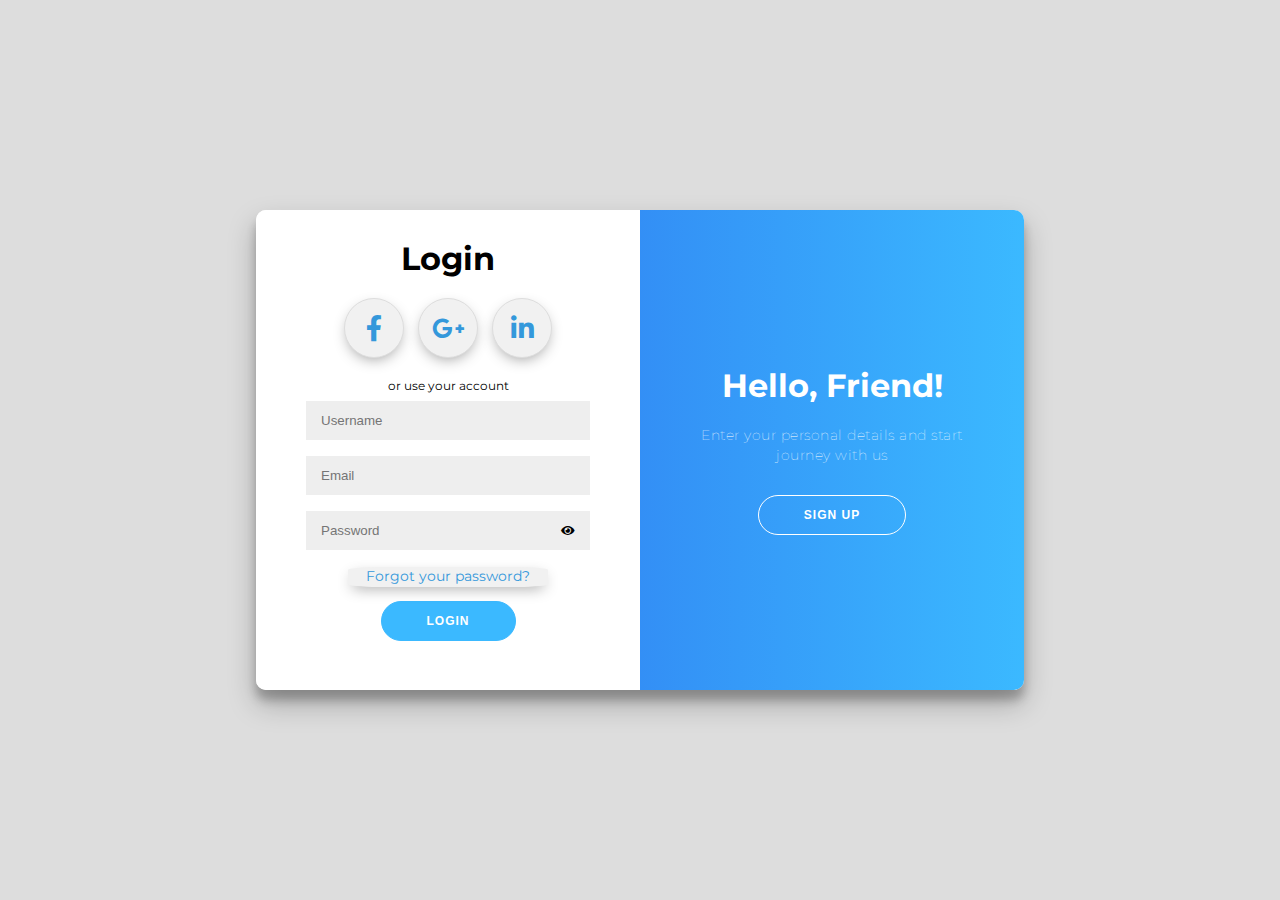
<file: index.html>
<!DOCTYPE html>
<html lang="en" dir="ltr">

<head>
  <meta charset="utf-8" />

  <meta name="viewport" content="width=device-width, initial-scale=1.0">
  <meta http-equiv="X-UA-Compatible" content="ie=edge" />
  <link rel="stylesheet" href="https://use.fontawesome.com/releases/v5.8.1/css/all.css" />
  <link rel="stylesheet" type="text/css" href="styles.css" media="screen and (min-width: 769px)">
<link rel="stylesheet" type="text/css" href="mobile.css" media="screen and (max-width: 768px)">
  <title>Login/SignUp</title>
</head>

<body>
<div class="computer">
  <div class="container" id="container">
    <div class="form-container sign-up-container">
      <form class="form-control" action="#">
        <h1>Create Account</h1>
        <div class="social-container">
          <a href="#" class="social"><i class="fab fa-facebook-f"></i></a>
          <a href="#" class="social"><i class="fab fa-google-plus-g"></i></a>
          <a href="#" class="social"><i class="fab fa-linkedin-in"></i></a>
        </div>
        <span>or use your email for registration</span>
        <input type="text" placeholder="Userame"required/>
        <small>Error message</small>
        <input type="email" placeholder="Email" required />
        <small>Error message</small>
        <input type="password" placeholder="Password" id="pass_log_id_2" name="pass" value="" required/>
        <small>Error message</small>
        <div class="eye-button"><span toggle="#password-field" class="fa fa-fw fa-eye field_icon toggle-password"></span></div>
        <div class="Re-Check-Password">
          <input type="password" placeholder="Confirm Password" id="pass_log_id_5" name="pass" value="" required/>
          <div class="eye-button"><span toggle="#password-field" class="fa fa-fw fa-eye field_icon toggle-password"></span></div>
        </div>
        <button class="Sign-Up-Butt">Sign Up</button>
      </form>
    </div>
    <div class="form-container sign-in-container">
      <form id="form" class="form-control" action="#" onsubmit="return checkInputs()">
        <h1>Login</h1>
        <div class="social-container">
          <a href="#" class="social"><i class="fab fa-facebook-f"></i></a>
          <a href="#" class="social"><i class="fab fa-google-plus-g"></i></a>
          <a href="#" class="social"><i class="fab fa-linkedin-in"></i></a>
        </div>
        <span>or use your account</span>
        <input type="text" placeholder="Username" id="username" required/>
        <small>Error message</small>
        <input type="email" placeholder="Email" id="email" required/>
        <small>Error message</small>
        <input type="password" placeholder="Password" id="pass_log_id" name="pass" value="" required/>
        <small>Error message</small>
        <div class="eye-button"><span toggle="#password-field" class="fa fa-fw fa-eye field_icon toggle-password"></span></div>
        <div class="bc"><a class="forgotPassword" href="#">Forgot your password?</a>
        <button>Login</button></div>
      </form>
    </div>
    <div class="overlay-container">
      <div class="overlay">
        <div class="overlay-panel overlay-left">
          <h1>Welcome Back!</h1>
          <p>To keep connected with us please login with your personal info</p>
          <button class="ghost" id="signIn">Login</button>
        </div>
        <div class="overlay-panel overlay-right">
          <h1>Hello, Friend!</h1>
          <p>Enter your personal details and start journey with us</p>
          <button class="ghost" id="signUp">Sign Up</button>
        </div>
      </div>
    </div>
  </div>
      	</div>
  <!--Code for Mobile Screen-->

    <div class="mobile">
    <div class="form-container sign-in-container">
      <form action="#">
        <h1>Login</h1>
        <div class="social-container">
          <a href="#" class="social"><i class="fab fa-facebook-f"></i></a>
          <a href="#" class="social"><i class="fab fa-google-plus-g"></i></a>
          <a href="#" class="social"><i class="fab fa-linkedin-in"></i></a>
        </div>
        <div class="login-details">
          <span>or use your account</span>
          <input type="text" placeholder="Username" required/>
          <small>Error message</small>
          <input type="email" placeholder="Email" required/>
          <small>Error message</small>
        <div><input  type="password" placeholder="Password" id="pass_log_id_3" name="pass" value="" required/>
          <small>Error message</small>
          <div class="eye-button-2"><span toggle="#password-field" class="fa fa-fw fa-eye field_icon toggle-password"></span></div></div>
          <div class="forgotPassword"><a class="forgot-Password" href="#">Forgot your password?</a></div>
          <button>Login</button>
          <p>New Here? <a class="clickhere" href="signUp.html">Click</a>here to register yourself!</p>
        </div>

      </form>
    </div>

</div>



  <script src="https://ajax.googleapis.com/ajax/libs/jquery/3.5.1/jquery.min.js">


  </script>
  <script src="app.js"></script>
</body>

</html>
</file>
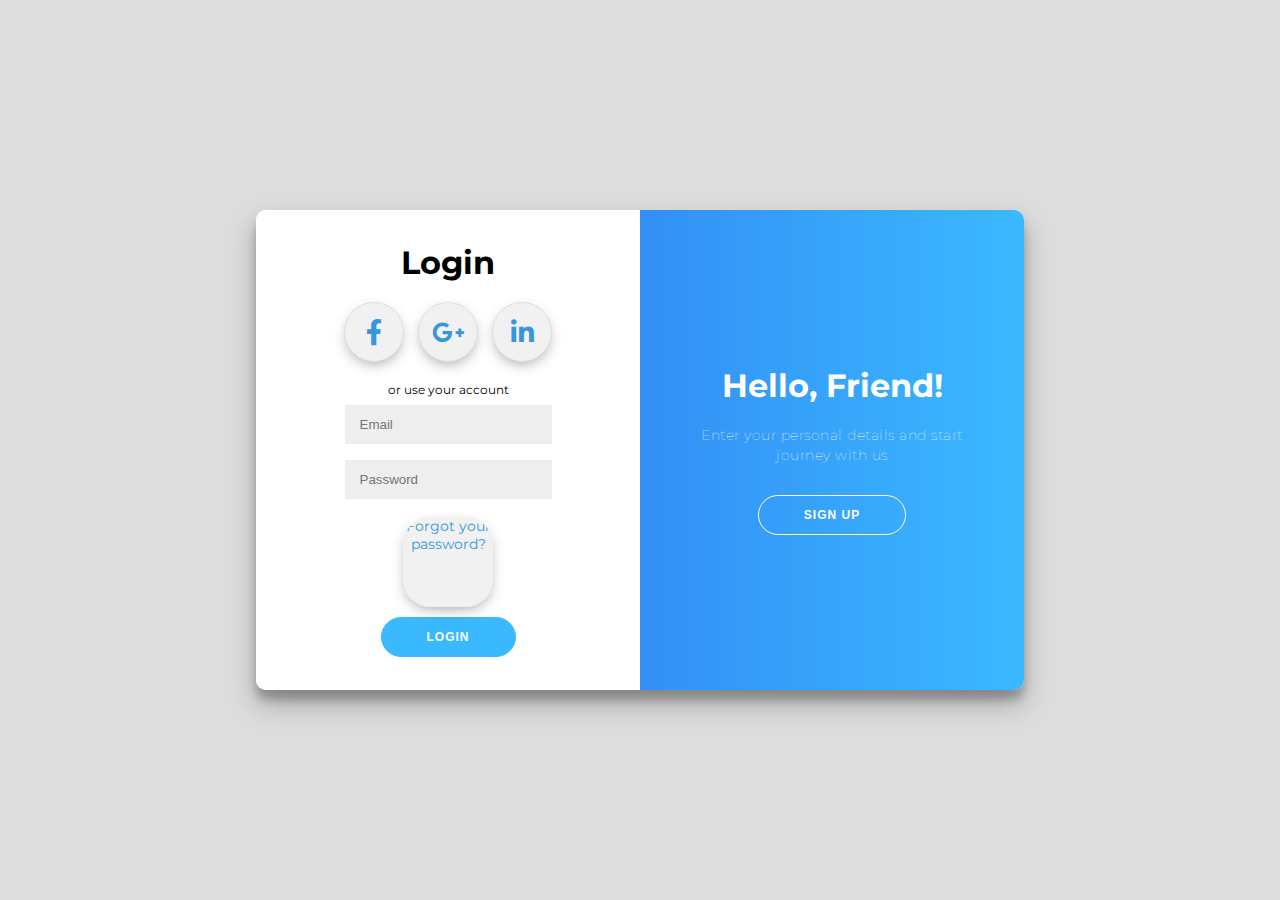
<file: login.html>
<!DOCTYPE html>
<html lang="en" dir="ltr">
  <head>
    <meta charset="utf-8" />

    <meta name="viewport" content="width=device-width, initial-scale 1.0" />
    <meta http-equiv="X-UA-Compatible" content="ie=edge" />
    <link
          rel="stylesheet"
          href="https://use.fontawesome.com/releases/v5.8.1/css/all.css" />
    <link rel="stylesheet" href="styles.css"/>
    <title>Login/SignUp</title>
  </head>
  <body>

    <div class="container" id="container">
    	<div class="form-container sign-up-container">
    		<form id="form">
    			<h1>Create Account</h1>
    			<div class="social-container">
    				<a href="#" class="social"><i class="fab fa-facebook-f"></i></a>
    				<a href="#" class="social"><i class="fab fa-google-plus-g"></i></a>
    				<a href="#" class="social"><i class="fab fa-linkedin-in"></i></a>
    			</div>
    			<span></span>or use your email for registration</span>
          <div class="form-control">
    			<input id="name" type="text" placeholder="Name" />

          </div>
          <div class="form-control">
    			<input id="email" type="email" placeholder="Email" />

          </div>
          <div class="form-control">
    			<input id="password" type="password" placeholder="Password" />

          </div>
    			<button id="SignUp">Sign Up</button>
    		</form>
    	</div>
    	<div class="form-container sign-in-container">
    		<form id="form">
    			<h1>Login</h1>
    			<div class="social-container">
    				<a href="#" class="social"><i class="fab fa-facebook-f"></i></a>
    				<a href="#" class="social"><i class="fab fa-google-plus-g"></i></a>
    				<a href="#" class="social"><i class="fab fa-linkedin-in"></i></a>
    			</div>
    			<span>or use your account</span>
          <div class="form-control">
    			<input id = "email" type="email" placeholder="Email" />

          </div>
          <div class="form-control">
    			<input id="password" type="password" placeholder="Password" />

          </div>
    			<a href="#">Forgot your password?</a>
    			<button id = "SignIn">Login</button>
    		</form>
    	</div>
    	<div class="overlay-container">
    		<div class="overlay">
    			<div class="overlay-panel overlay-left">
    				<h1>Welcome Back!</h1>
    				<p>To keep connected with us please login with your personal info</p>
    				<button class="ghost" id="signIn">Sign In</button>
    			</div>
    			<div class="overlay-panel overlay-right">
    				<h1>Hello, Friend!</h1>
    				<p>Enter your personal details and start journey with us</p>
    				<button class="ghost" id="signUp">Sign Up</button>
    			</div>
    		</div>
    	</div>
    </div>


   <script src="app.js"></script>
  </body>
</html>
</file>
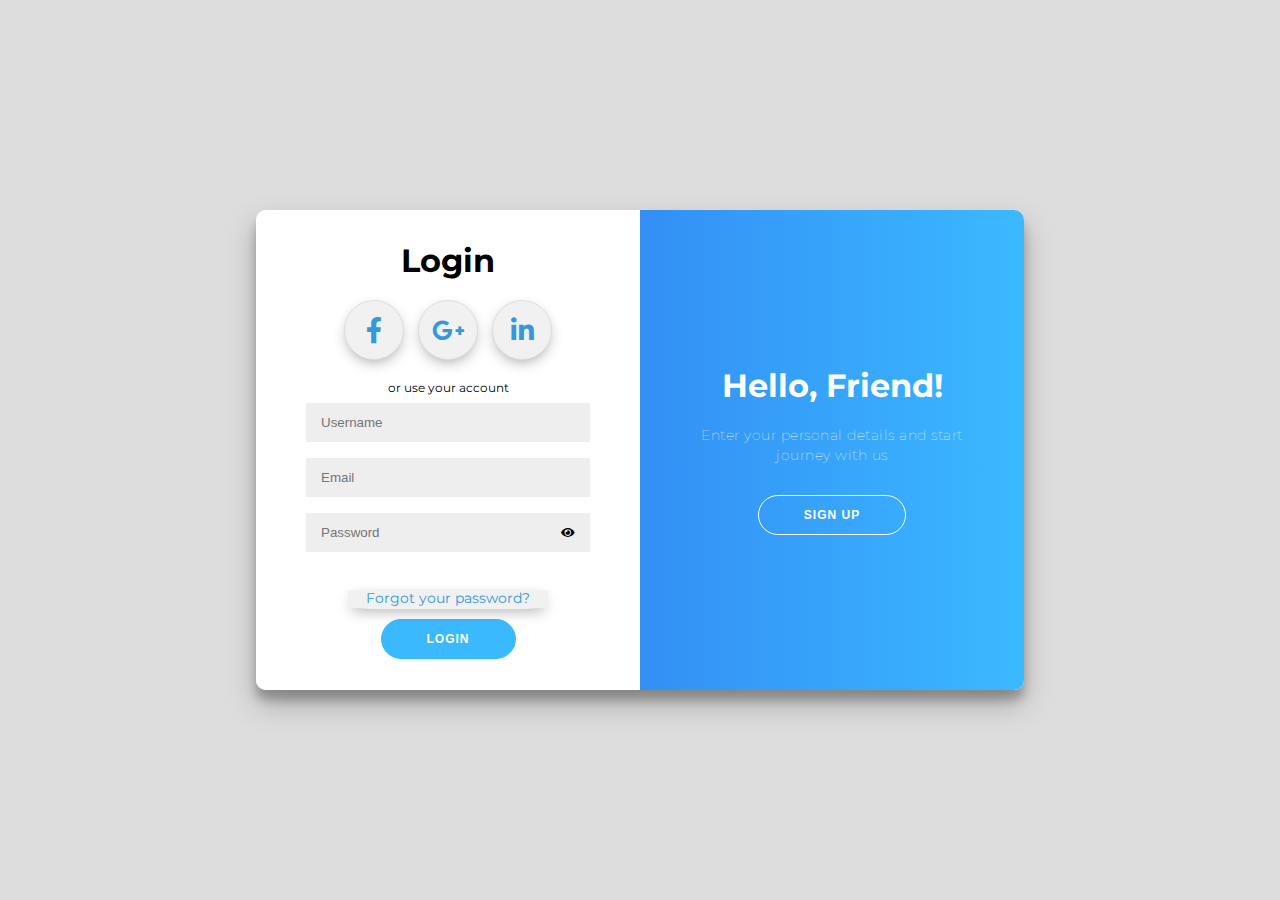
<file: signUp.html>
<!DOCTYPE html>
<html lang="en" dir="ltr">
  <head>
    <meta charset="utf-8">
    <meta name="viewport" content="width=device-width, initial-scale=1.0">
    <meta http-equiv="X-UA-Compatible" content="ie=edge" />
    <link rel="stylesheet" href="https://use.fontawesome.com/releases/v5.8.1/css/all.css" />
      <link rel="stylesheet" type="text/css" href="styles.css" media="screen and (min-width: 769px)">
      <link rel="stylesheet" type="text/css" href="mobile.css" media="screen and (max-width: 768px)">
    <title>SignUp</title>

  </head>
  <body>
    <div class="computer">
      <div class="container" id="container">
        <div class="form-container sign-up-container">
          <form action="#">
            <h1>Create Account</h1>
            <div class="social-container">
              <a href="#" class="social"><i class="fab fa-facebook-f"></i></a>
              <a href="#" class="social"><i class="fab fa-google-plus-g"></i></a>
              <a href="#" class="social"><i class="fab fa-linkedin-in"></i></a>
            </div>
            <span>or use your email for registration</span>
            <input type="text" id="name" name="name" placeholder="Userame" required/>
            <input type="email" id="email" name="email" placeholder="Email" required/>

            <input type="password" placeholder="Password" id="pass_log_id_2" name="pass" value="" required/>
            <div class="eye-button"><span toggle="#password-field" class="fa fa-fw fa-eye field_icon toggle-password"></span></div>
            <div class="Re-Check-Password">
              <input type="password" placeholder="Confirm Password" id="pass_log_id_5" name="pass" value="" required/>
              <div class="eye-button"><span toggle="#password-field" class="fa fa-fw fa-eye field_icon toggle-password"></span></div>
            </div>
            <button class="Sign-Up-Butt">Sign Up</button>
          </form>
        </div>
        <div class="form-container sign-in-container">
          <form action="#">
            <h1>Login</h1>
            <div class="social-container">
              <a href="#" class="social"><i class="fab fa-facebook-f"></i></a>
              <a href="#" class="social"><i class="fab fa-google-plus-g"></i></a>
              <a href="#" class="social"><i class="fab fa-linkedin-in"></i></a>
            </div>
            <span>or use your account</span>
            <input type="text"  placeholder="Username" required/>
            <input type="email" id="email" name="email" placeholder="Email" required/>
            <input type="password" placeholder="Password" id="pass_log_id" name="pass" value="" required/>
            <div class="eye-button"><span toggle="#password-field" class="fa fa-fw fa-eye field_icon toggle-password"></span></div>
            <a class="forgotPassword" href="#">Forgot your password?</a>
            <button>Login</button>
          </form>
        </div>
        <div class="overlay-container">
          <div class="overlay">
            <div class="overlay-panel overlay-left">
              <h1>Welcome Back!</h1>
              <p>To keep connected with us please login with your personal info</p>
              <button class="ghost" id="signIn">Login</button>
            </div>
            <div class="overlay-panel overlay-right">
              <h1>Hello, Friend!</h1>
              <p>Enter your personal details and start journey with us</p>
              <button class="ghost" id="signUp">Sign Up</button>
            </div>
          </div>
        </div>
      </div>
          	</div>





    <div class="mobile">
    <div class="form-container sign-in-container">
      <form action="#">
        <h1>Sign Up</h1>
        <div class="social-container">
          <a href="#" class="social"><i class="fab fa-facebook-f"></i></a>
          <a href="#" class="social"><i class="fab fa-google-plus-g"></i></a>
          <a href="#" class="social"><i class="fab fa-linkedin-in"></i></a>
        </div>
        <div class="login-details">
          <input type="txt" id="username" name="username" placeholder="Username" required/>
          <input type="email" id="email" name="email" placeholder="Email" required/>
          <input type="password" placeholder="Password"  id="pass_log_id_4" name="pass" value="" required/>
          <div class="eye-button-2"><span toggle="#password-field" class="fa fa-fw fa-eye field_icon toggle-password"></span></div>
          <div class="Re-Check-Password">
            <input type="password" placeholder="Confirm Password" id="pass_log_id_6" name="pass" value="" required/>
            <div class="eye-button-3"><span toggle="#password-field" class="fa fa-fw fa-eye field_icon toggle-password"></span></div>
          </div>
          <div class="bct">
            <button>Sign Up</button>
            <p>Login?<a class="clickhere" href="index.html">Click</a>here register yourself!</p>
          </div>

        </div>

      </form>
    </div>
      </div>

        <script src="https://ajax.googleapis.com/ajax/libs/jquery/3.5.1/jquery.min.js">
        </script>
        <script src="app.js"></script>
  </body>
</html>
</file>
<file: styles.css>
@import url('https://fonts.googleapis.com/css?family=Montserrat:400,800');

/* Hiding Styles for Computer Screen */
.mobile{
	display: none;
}


* {
	box-sizing: border-box;
}

body {
	background: #f6f5f7;
	display: flex;
	justify-content: center;
	align-items: center;
	flex-direction: column;
	font-family: 'Montserrat', sans-serif;
	height: 100vh;
	margin: -20px 0 50px;
}

h1 {
	font-weight: bold;
	margin: 0;
}

h2 {
	text-align: center;
}

p {
	font-size: 14px;
	font-weight: 100;
	line-height: 20px;
	letter-spacing: 0.5px;
	margin: 20px 0 30px;
}

span {
	font-size: 12px;
}

a {
	color: #333;
	font-size: 14px;
	text-decoration: none;
	margin: 15px 0;

}

button {
	border-radius: 20px;
	border: 1px solid #3BB9FF;
	background-color: #3BB9FF;
	color: #FFFFFF;
	font-size: 12px;
	font-weight: bold;
	padding: 12px 45px;
	letter-spacing: 1px;
	text-transform: uppercase;
	transition: transform 80ms ease-in;
}

button:active {
	transform: scale(0.95);
}

button:focus {
	outline: none;
}

button.ghost {
	background-color: transparent;
	border-color: #FFFFFF;
}

form {
	background-color: #FFFFFF;
	display: flex;
	align-items: center;
	justify-content: center;
	flex-direction: column;
	padding: 0 50px;
	height: 100%;
	text-align: center;
}

input {
	background-color: #eee;
	border: none;
	padding: 12px 15px;
	margin: 8px 0;
	width: 100%;
}

.container {
	background-color: #fff;
	border-radius: 10px;
  	box-shadow: 0 14px 28px rgba(0,0,0,0.25),
			0 10px 10px rgba(0,0,0,0.22);
	position: relative;
	overflow: hidden;
	width: 768px;
	max-width: 100%;
	min-height: 480px;
}

.form-container {
	position: absolute;
	top: 0;
	height: 100%;
	transition: all 0.6s ease-in-out;
}

.sign-in-container {
	left: 0;
	width: 50%;
	z-index: 2;
}

.container.right-panel-active .sign-in-container {
	transform: translateX(100%);
}

.sign-up-container {
	left: 0;
	width: 50%;
	opacity: 0;
	z-index: 1;
}

.container.right-panel-active .sign-up-container {
	transform: translateX(100%);
	opacity: 1;
	z-index: 5;
	animation: show 0.6s;
}

@keyframes show {
	0%, 49.99% {
		opacity: 0;
		z-index: 1;
	}

	50%, 100% {
		opacity: 1;
		z-index: 5;
	}
}

.overlay-container {
	position: absolute;
	top: 0;
	left: 50%;
	width: 50%;
	height: 100%;
	overflow: hidden;
	transition: transform 0.6s ease-in-out;
	z-index: 100;
}

.container.right-panel-active .overlay-container{
	transform: translateX(-100%);
}

.overlay {
	background: #3BB9FF;
	background: -webkit-linear-gradient(to right, #2B65EC, #3BB9FF);
	background: linear-gradient(to right,#2B65EC , #3BB9FF);
	background-repeat: no-repeat;
	background-size: cover;
	background-position: 0 0;
	color: #FFFFFF;
	position: relative;
	left: -100%;
	height: 100%;
	width: 200%;
  	transform: translateX(0);
	transition: transform 0.6s ease-in-out;
}

.container.right-panel-active .overlay {
  	transform: translateX(50%);
}

.overlay-panel {
	position: absolute;
	display: flex;
	align-items: center;
	justify-content: center;
	flex-direction: column;
	padding: 0 40px;
	text-align: center;
	top: 0;
	height: 100%;
	width: 50%;
	transform: translateX(0);
	transition: transform 0.6s ease-in-out;
}

.overlay-left {
	transform: translateX(-20%);
}

.container.right-panel-active .overlay-left {
	transform: translateX(0);
}

.overlay-right {
	right: 0;
	transform: translateX(0);
}

.container.right-panel-active .overlay-right {
	transform: translateX(20%);
}

.social-container {
	margin: 20px 0;
}

.social-container a {
	border: 1px solid #DDDDDD;
	border-radius: 50%;
	display: inline-flex;
	justify-content: center;
	align-items: center;
	margin: 0 5px;
	height: 60px;
	width: 60px;
}

body{
  padding:0;
  margin:0;
  background:#ddd;
}

.parent{
  position:absolute;
  top:50%;

  transform:translatey(-50%);
  width:100%;
  text-align:center;
}

a{
  display:inline-block;
  width:90px;
  height:90px;
  background:#f1f1f1;
  margin:10px;
  border-radius:30%;
  box-shadow:0 5px 15px -5px #00000070;
  color:#3498db;
  overflow:hidden;
  position:relative;
}

a .fab {
  line-height:90px;
  font-size:26px;
  transition:0.2s linear;
}

a:hover .fab {
  transform:scale(1.3);
  color:#f1f1f1;
}

a:before{
  content:'';
  position:absolute;
  width:120%;
  height:120%;
  background:#3498db;
  transform:rotate(45deg);
  left:-110%;
  top:90%;
}

a:hover::before{
  animation:rotate 0.7s 1;
  top:-10%;
  left:-10%;
}

@keyframes rotate{
  0%{
    top:-110%;
    left:90%;
  }
  50%{
     top:10%;
    left:-30%;
  }
  100%{
    top:-10%;
    left:-10%;
  }
}
.forgotPassword{
	height: 20px;
	width: 200px;
	border-radius: 15%;
}
.eye-button{
	position: relative;
	left: 120px;
	bottom: 38px;
}
.Re-Check-Password{
	position: relative;
	bottom: 20px;
	width: 285px;
}
.bc{
	position: relative;
	bottom: 20px;
}
.Sign-Up-Butt{
	position: relative;
	bottom: 30px;
}
.form-control small {
	color: #e74c3c;
	position: absolute;
	bottom: 0;
	left: 0;
	visibility: hidden;
}

.form-control.error small {
	visibility: visible;
}
</file>
<file: mobile.css>
/* Hiding Styles for Computer Screen */
.computer {
	display: none;
}


@media (max-width: 1024px){



/* Styles for whole web page */
.colored-section {
  background-color: black;

}

.white-section {
  background-color: grey;
}

.clearfix::after {
	content: "";
	clear: both;
	display: table;
}
h1 {
	font-weight: bold;
	margin: 0;
}

span {
	font-size: 12px;
}
a {
	color: #333;
	font-size: 14px;
	text-decoration: none;
	margin: 15px 0;

  display:inline-block;

  background:#f1f1f1;
  margin:10px;

  box-shadow:0 5px 15px -5px #00000070;
  color:#3498db;
  overflow:hidden;
  position:relative;
}
button {
	border-radius: 20px;
	border: 1px solid  #3BB9FF;
	background-color:  #3BB9FF;
	color: #FFFFFF;
	font-size: 12px;
	font-weight: bold;
	padding: 12px 45px;
	letter-spacing: 1px;
	text-transform: uppercase;
	transition: transform 80ms ease-in;
  position: relative;
  top: 10px;
  right: 10px;

}
.forgotPassword{
  position: relative;
  left: 80px;

}
.forgotPassword a{
	border-radius: none;
}

.clickhere{
	position: relative;
	top: 10px;
}
button:focus {
	outline: none;
}
form {
	background-color: #FFFFFF;
	display: flex;
	align-items: center;
	justify-content: center;
	flex-direction: column;
	padding: 0 50px;
	height: 100%;
	text-align: center;
}

input {
	background-color: #eee;
	border: none;
	padding: 12px 15px;
	margin: 8px 0;
	width: 100%;
}
.form-container {
	position: absolute;
	top: 0;
	height: 100%;

}
.sign-in-container {

	width: 100%;

}
.social-container-1{
	position: relative;
	right: 40px;
}
.social-container {
	margin: 20px 0;
}

.social-container a {
	border: 1px solid #DDDDDD;
	border-radius: 50%;
	display: inline-flex;
	justify-content: center;
	align-items: center;
	margin: 0 5px;
	height: 60px;
	width: 60px;
}
a .fab {
  line-height:90px;
  font-size:26px;
  transition:0.2s linear;
}

a:hover .fab {
  transform:scale(1.3);
  color:#f1f1f1;
}

a:before{
  content:'';
  position:absolute;
  width:120%;
  height:120%;
  background:#3498db;
  transform:rotate(45deg);
  left:-110%;
  top:90%;
}

a:hover::before{
  animation:rotate 0.7s 1;
  top:-10%;
  left:-10%;
}
}
.eye-button-2{
	position: relative;
	bottom: 35px;
	left: 120px;
}
.Re-Check-Password{
position: relative;
bottom: 20px;
}
.eye-button-3{
	position: relative;
 left: 120px;
	bottom: 38px;
}
.bct{
	position: relative;
	bottom: 30px;
}
</file>
